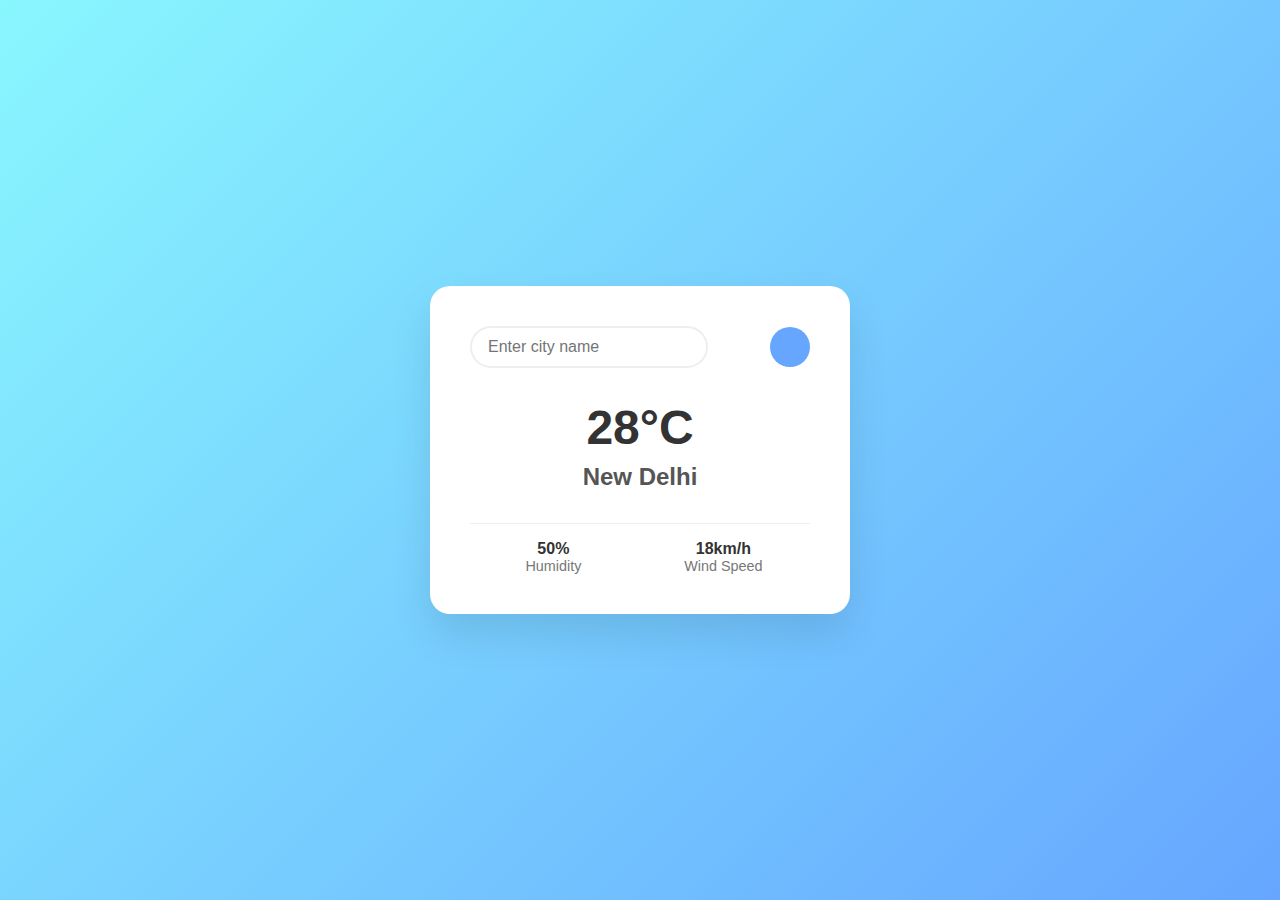
<file: index.html>
<!DOCTYPE html>
<html lang="en">
<head>
    <meta charset="UTF-8">
    <meta name="viewport" content="width=device-width, initial-scale=1.0">
    <title>Weather App</title>
    <link rel="stylesheet" href="stylesheet.css">
    <link
        rel="stylesheet"
        href="https://cdnjs.cloudflare.com/ajax/libs/font-awesome/6.5.1/css/all.min.css"
        integrity="sha512-DTOQO9RWCH3ppGqcWaEA1BIZOC6xxalwEsw9c2QQeAIftl+Vegovlnee1c9QX4TctnWMn13TZye+giMm8e2LwA=="
        crossorigin="anonymous"
        referrerpolicy="no-referrer"
    />
</head>
<body>
    <div class="card">
        <div class="search">
            <input type="text" placeholder="Enter city name">
            <button><i class="fa-solid fa-magnifying-glass"></i></button>
        </div>
        <div class="weather">
            <div class="weather-icon"><i class="fas fa-sun"></i></div>
            <h1 class="temp">28°C</h1>
            <h2 class="city">New Delhi</h2>
        </div>
        <div class="details">
            <div class="col">
                <i class="fa-solid fa-bars-staggered"></i>
                <div>
                    <p class="humidity">50%</p>
                    <p>Humidity</p>
                </div>
            </div>
            <div class="col">
                <i class="fa-solid fa-wind"></i>
                <div>
                    <p class="wind">18km/h</p>
                    <p>Wind Speed</p>
                </div>
            </div>
        </div>
    </div>
    <script src="weather.js"></script>
</body>
</html>
</file>
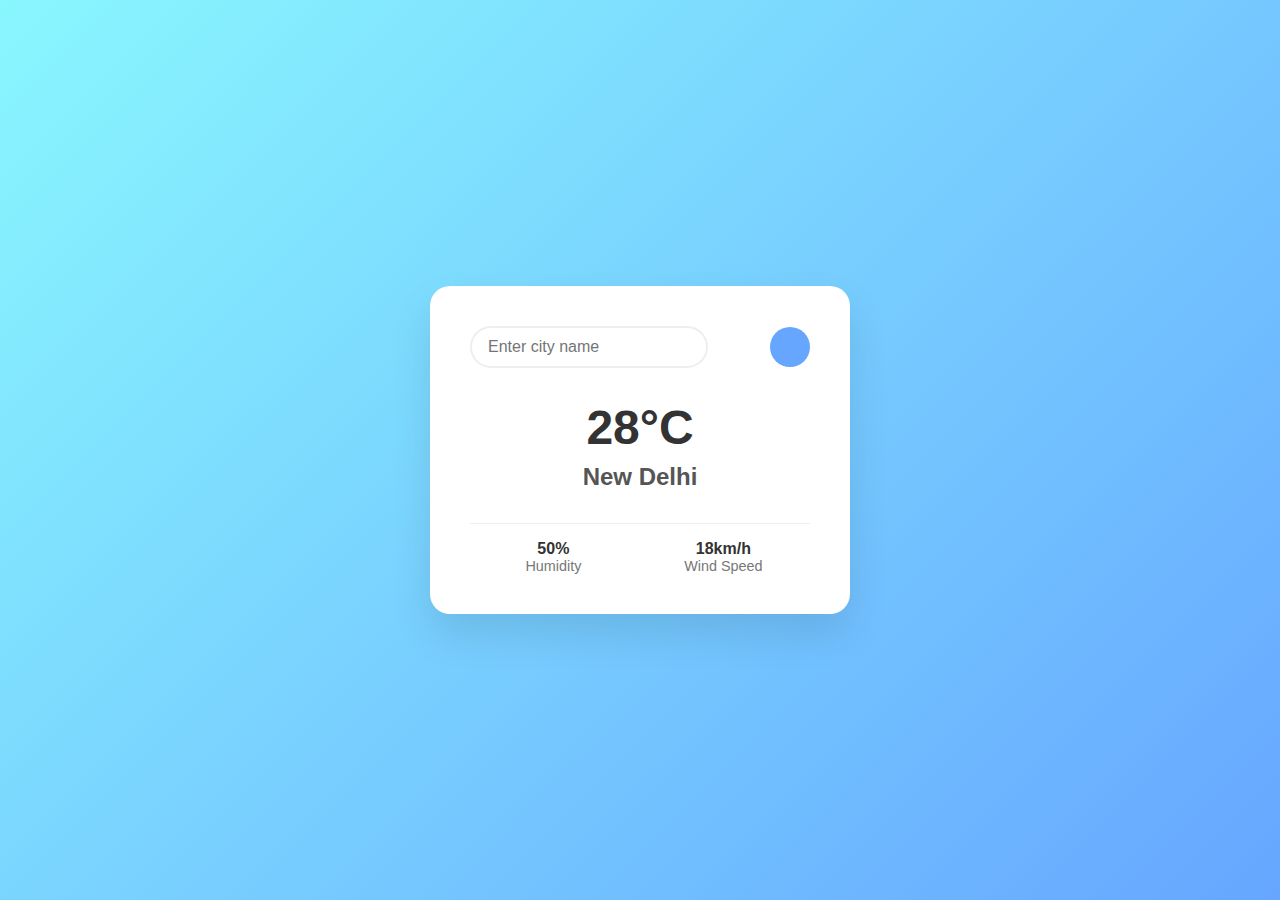
<file: index3.html>
<!DOCTYPE html>
<html lang="en">
<head>
    <meta charset="UTF-8">
    <meta name="viewport" content="width=device-width, initial-scale=1.0">
    <title>Weather App</title>
    <link rel="stylesheet" href="stylesheet.css">
    <link
        rel="stylesheet"
        href="https://cdnjs.cloudflare.com/ajax/libs/font-awesome/6.5.1/css/all.min.css"
        integrity="sha512-DTOQO9RWCH3ppGqcWaEA1BIZOC6xxalwEsw9c2QQeAIftl+Vegovlnee1c9QX4TctnWMn13TZye+giMm8e2LwA=="
        crossorigin="anonymous"
        referrerpolicy="no-referrer"
    />
</head>
<body>
    <div class="card">
        <div class="search">
            <input type="text" placeholder="Enter city name">
            <button><i class="fa-solid fa-magnifying-glass"></i></button>
        </div>
        <div class="weather">
            <div class="weather-icon"><i class="fas fa-sun"></i></div>
            <h1 class="temp">28°C</h1>
            <h2 class="city">New Delhi</h2>
        </div>
        <div class="details">
            <div class="col">
                <i class="fa-solid fa-bars-staggered"></i>
                <div>
                    <p class="humidity">50%</p>
                    <p>Humidity</p>
                </div>
            </div>
            <div class="col">
                <i class="fa-solid fa-wind"></i>
                <div>
                    <p class="wind">18km/h</p>
                    <p>Wind Speed</p>
                </div>
            </div>
        </div>
    </div>
    <script src="weather.js"></script>
</body>
</html>
</file>
<file: stylesheet.css>
/* Reset some basic styles */
* {
  margin: 0;
  padding: 0;
  box-sizing: border-box;
  font-family: 'Segoe UI', Tahoma, Geneva, Verdana, sans-serif;
}

body {
  background: linear-gradient(135deg, #89f7fe 0%, #66a6ff 100%);
  display: flex;
  justify-content: center;
  align-items: center;
  height: 100vh;
}

.card {
  background: white;
  width: 350px;
  padding: 2rem;
  border-radius: 20px;
  box-shadow: 0 20px 40px rgba(0, 0, 0, 0.1);
  text-align: center;
  transition: transform 0.3s ease;
}

.card:hover {
  transform: translateY(-5px);
}

.card input {
  width: 70%;
  padding: 0.6rem 1rem;
  border: 2px solid #eee;
  border-radius: 30px;
  outline: none;
  font-size: 1rem;
}

.card {
  background: white;
  width: 420px; 
  padding: 2.5rem; 
  border-radius: 20px;
  box-shadow: 0 20px 40px rgba(0, 0, 0, 0.1);
  text-align: center;
  transition: transform 0.3s ease;
}


.card button:hover {
  background-color: #4e8bd9;
}

.weather {
  margin-top: 2rem;
}

.weather i {
  font-size: 3rem;
  color: #4e8bd9;
}

.temp {
  font-size: 3rem;
  margin-top: 1rem;
  font-weight: bold;
  color: #333;
}

.city {
  font-size: 1.5rem;
  color: #555;
  margin-top: 0.5rem;
}

.details {
  display: flex;
  justify-content: space-around;
  margin-top: 2rem;
  padding-top: 1rem;
  border-top: 1px solid #eee;
}

.col {
  display: flex;
  align-items: center;
  gap: 0.5rem;
}

.col i {
  font-size: 1.5rem;
  color: #66a6ff;
}

.col div p:first-child {
  font-weight: bold;
  color: #333;
}

.col div p:last-child {
  font-size: 0.9rem;
  color: #777;
}

.card button i {
  font-size: 1.4rem; 
}
.search {
    display: flex;
    justify-content: space-between;
    align-items: center;
    gap: 0.5rem;
}

.search button {
    border: none;
    border-radius: 50%;
    width: 40px;
    height: 40px;
    background-color: #66a6ff;
    color: white;
    cursor: pointer;
    transition: background-color 0.3s ease;
}

.search button:hover {
    background-color: #4e8bd9;
}

.weather-icon i {
    font-size: 5rem;
    color: #ffcc00; 
}


.fa-cloud { color: #a0a0a0; }
.fa-cloud-rain { color: #66a6ff; }
.fa-bolt { color: #ffcc00; }
.fa-snowflake { color: #b0e0e6; }
.fa-smog { color: #d3d3d3; }
</file>
